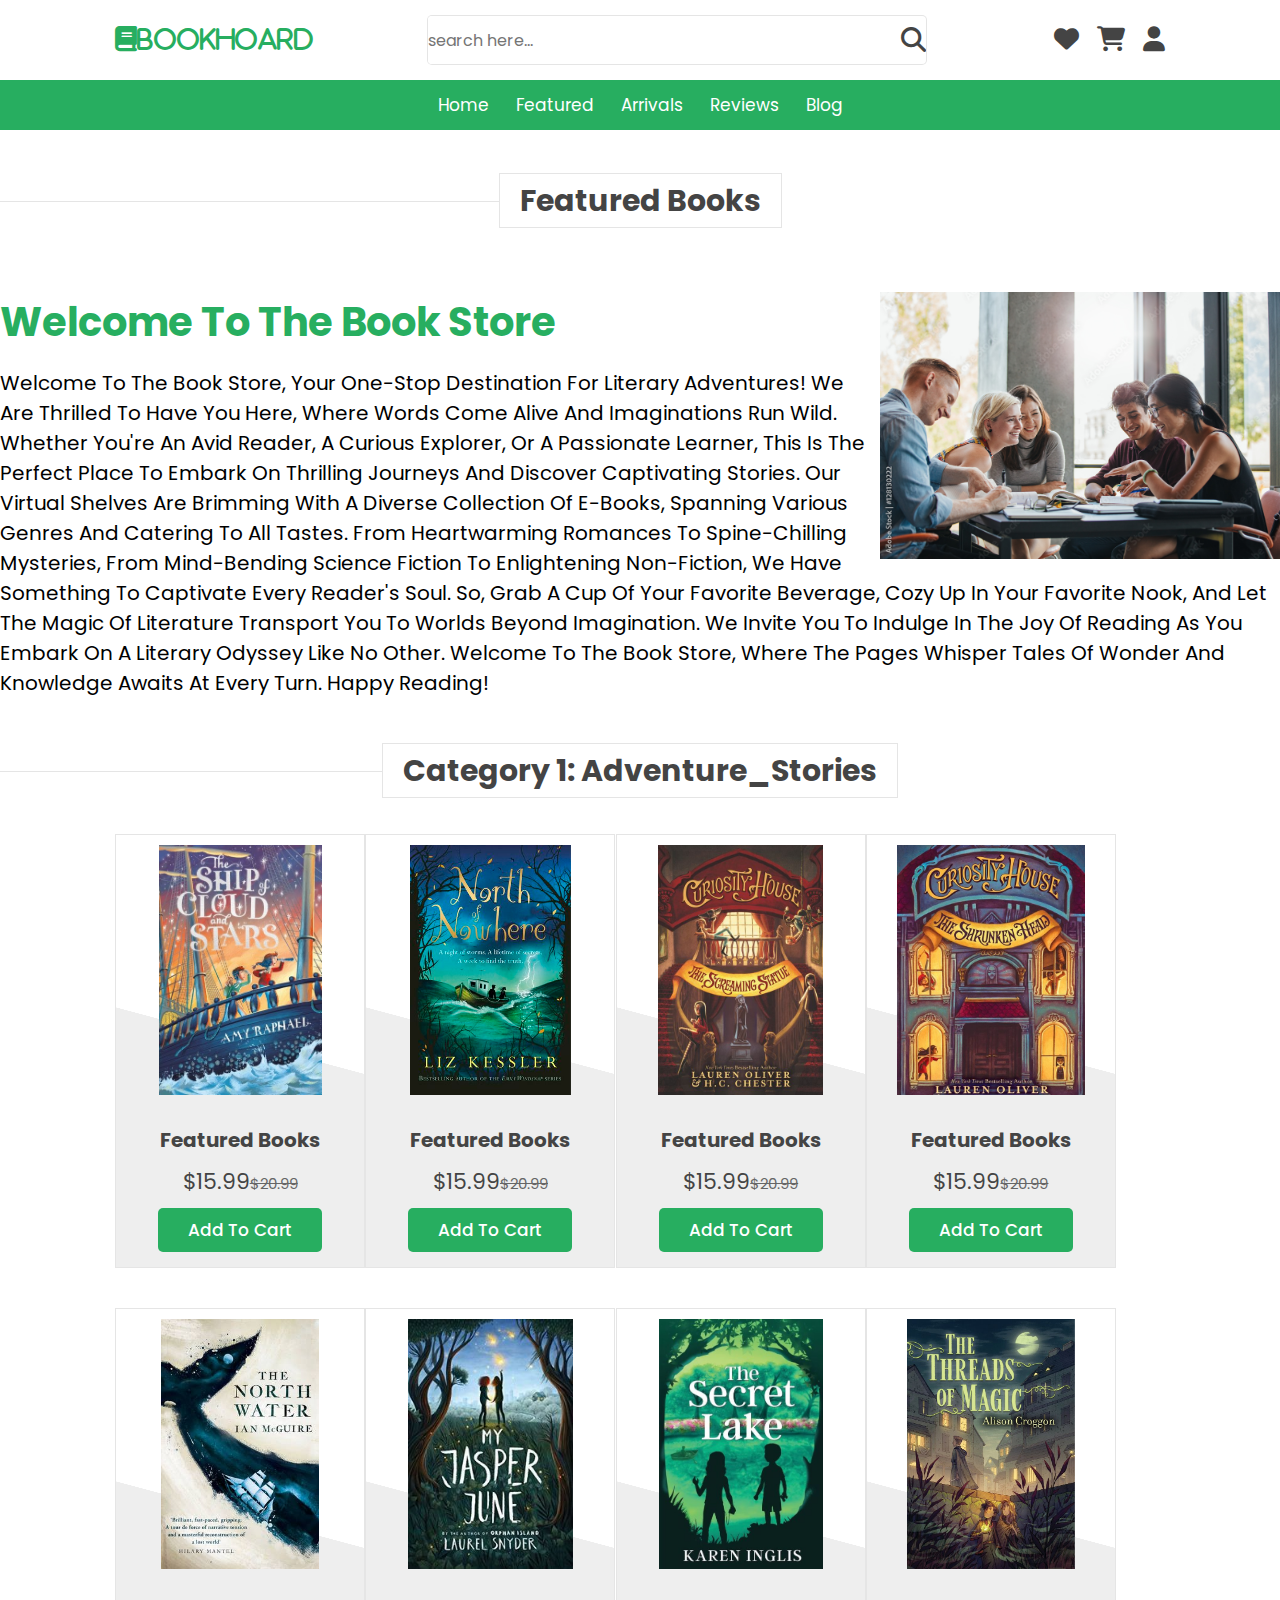
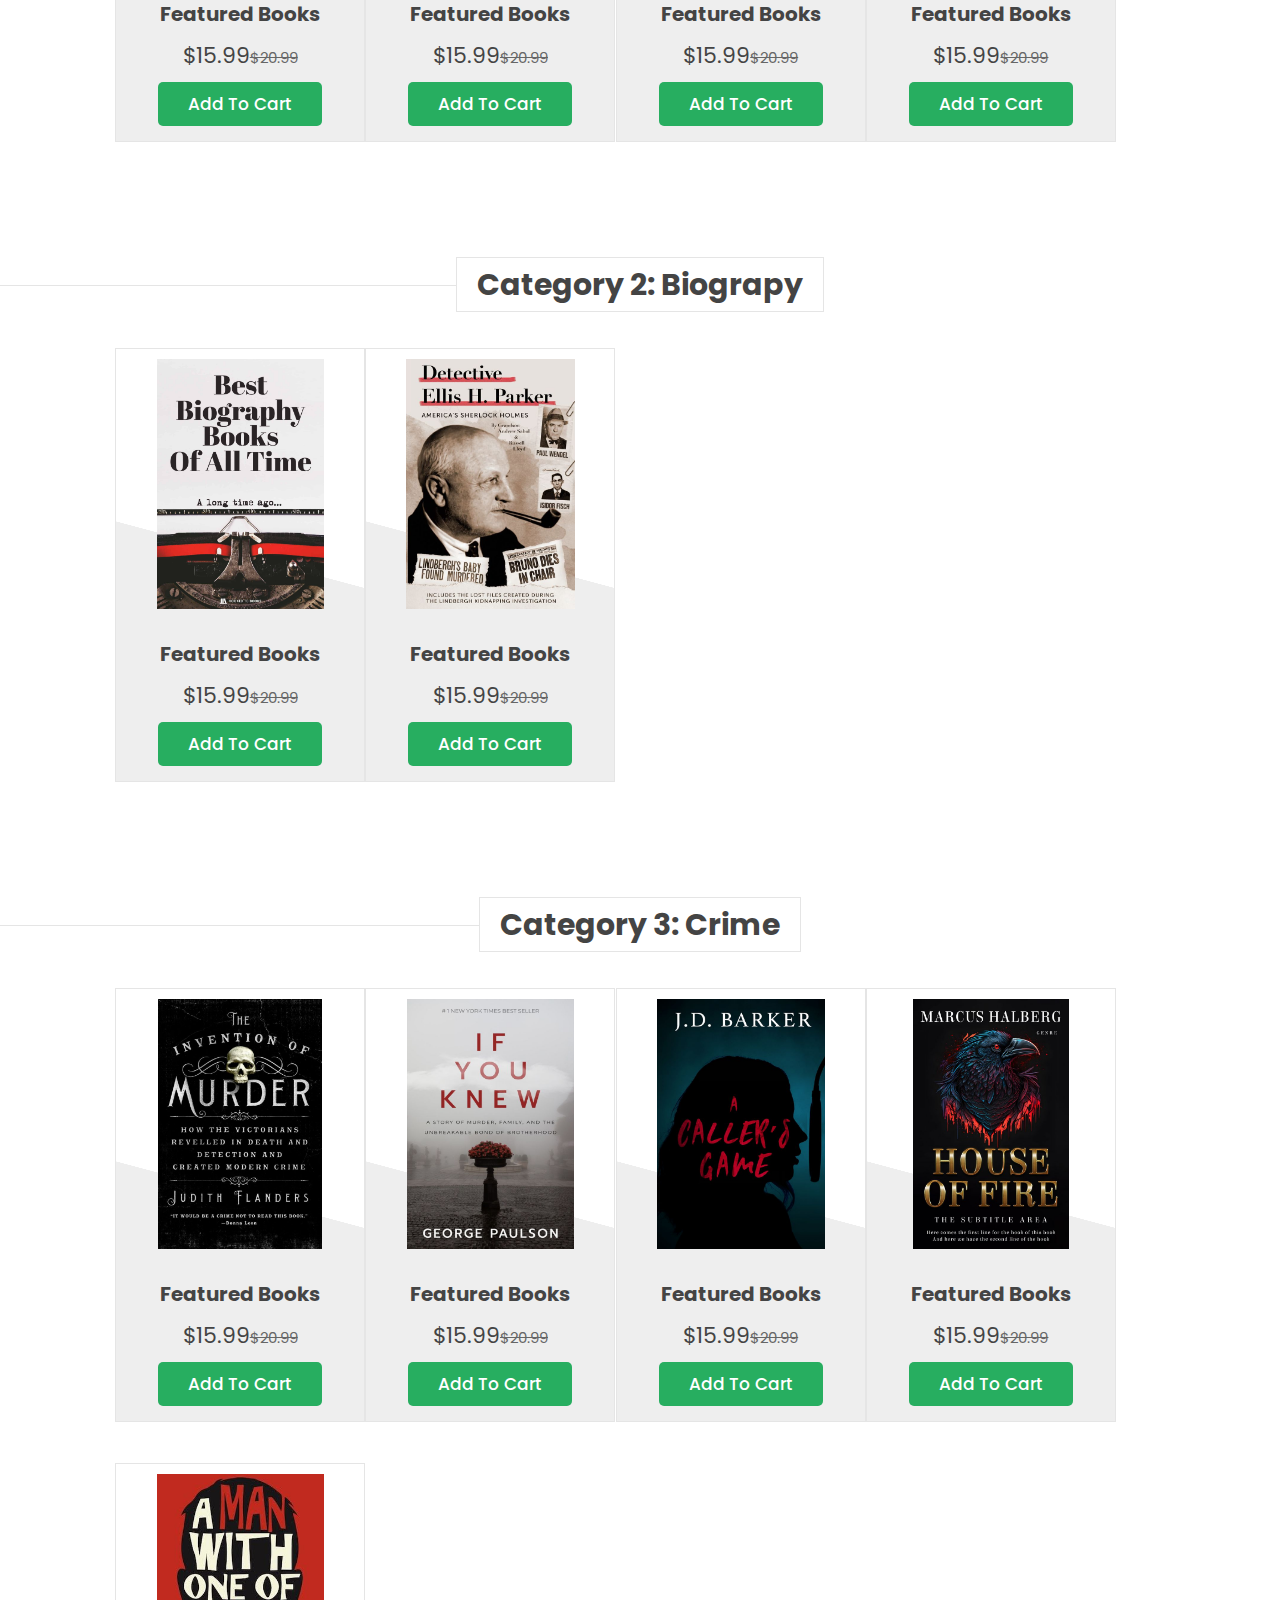
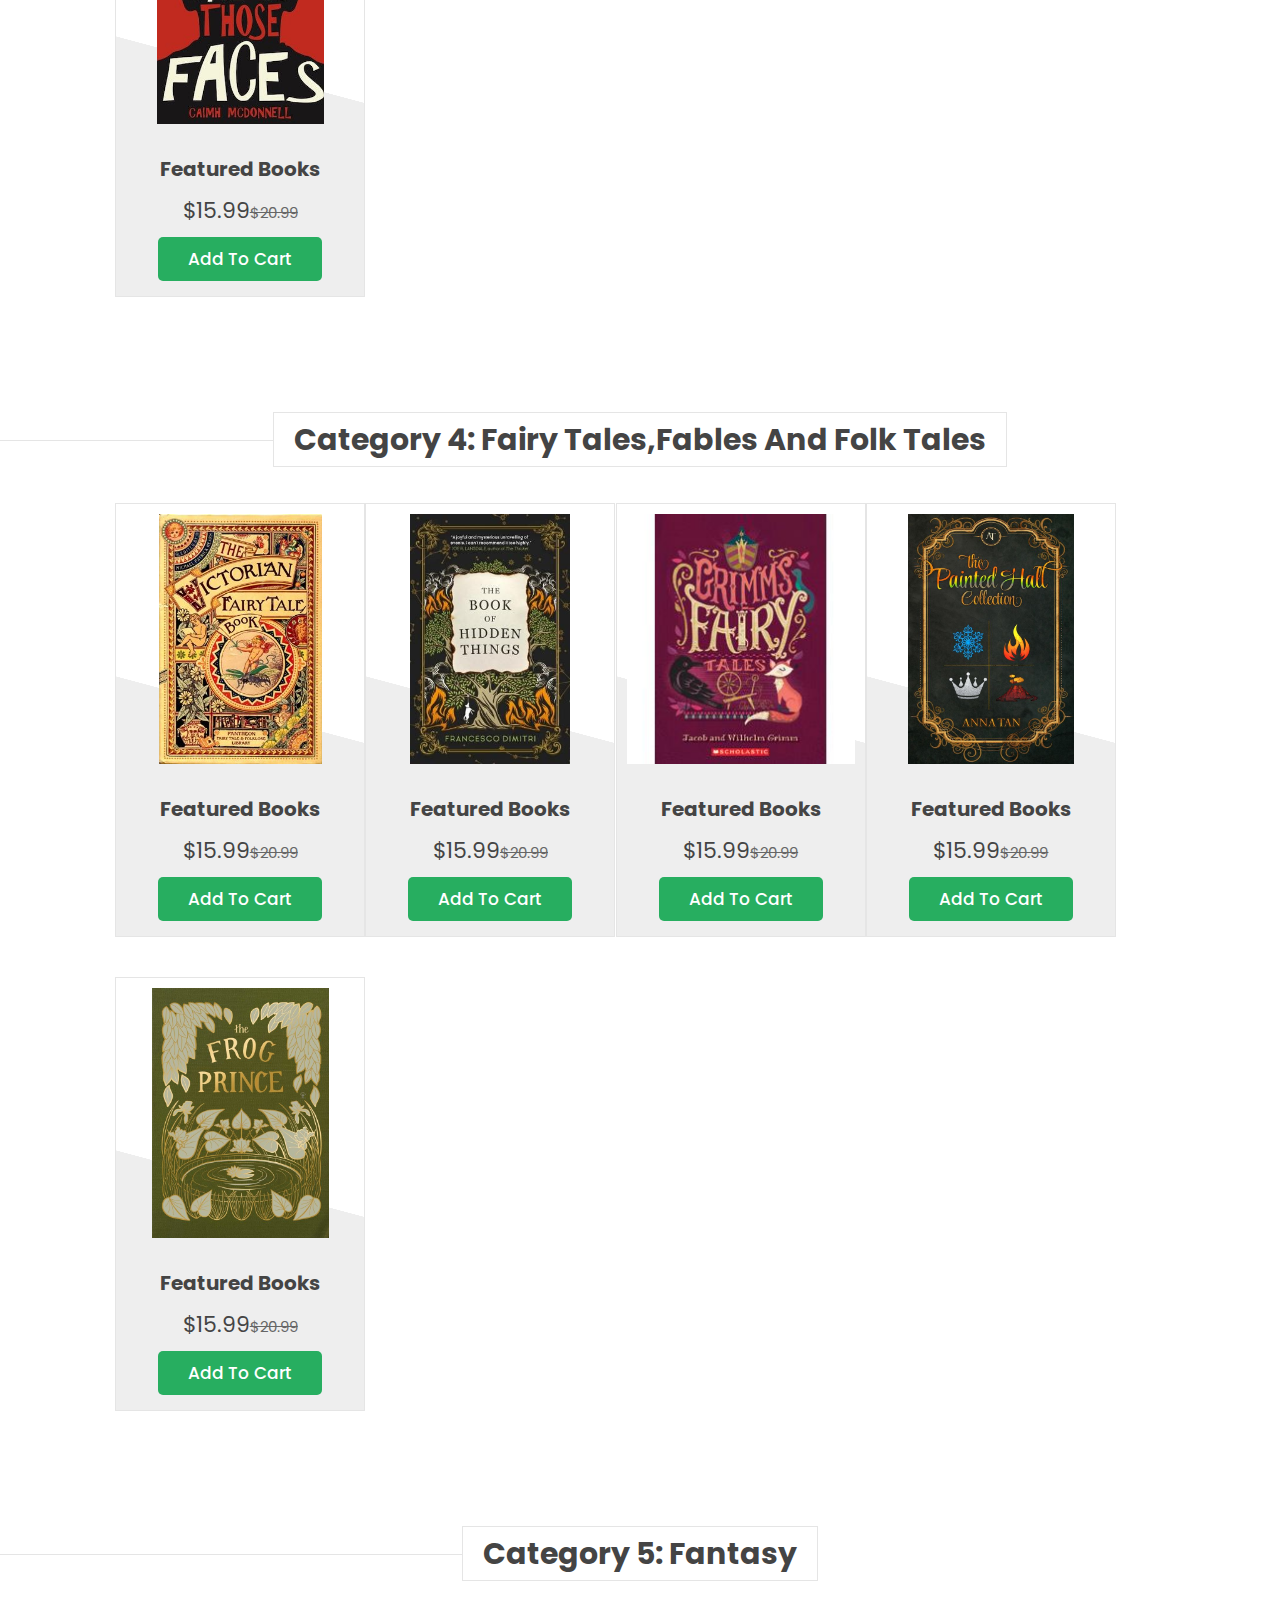
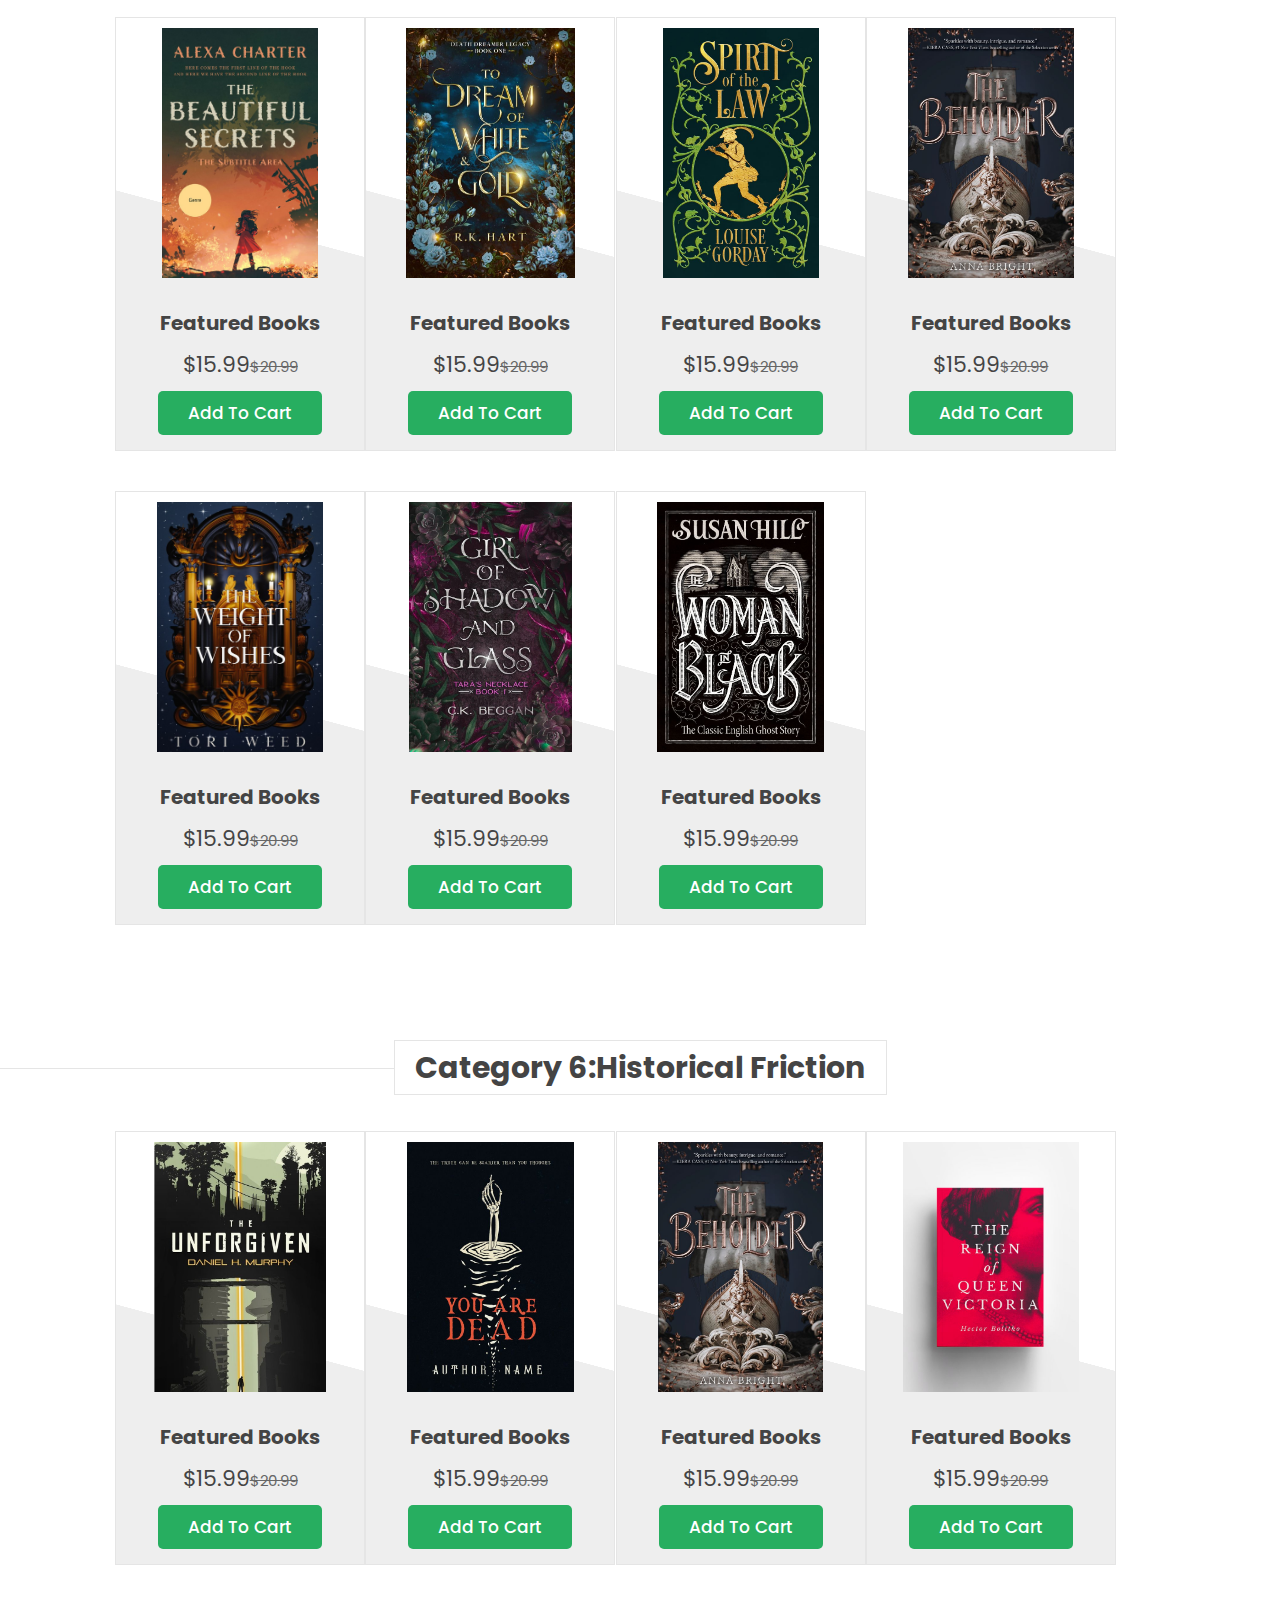
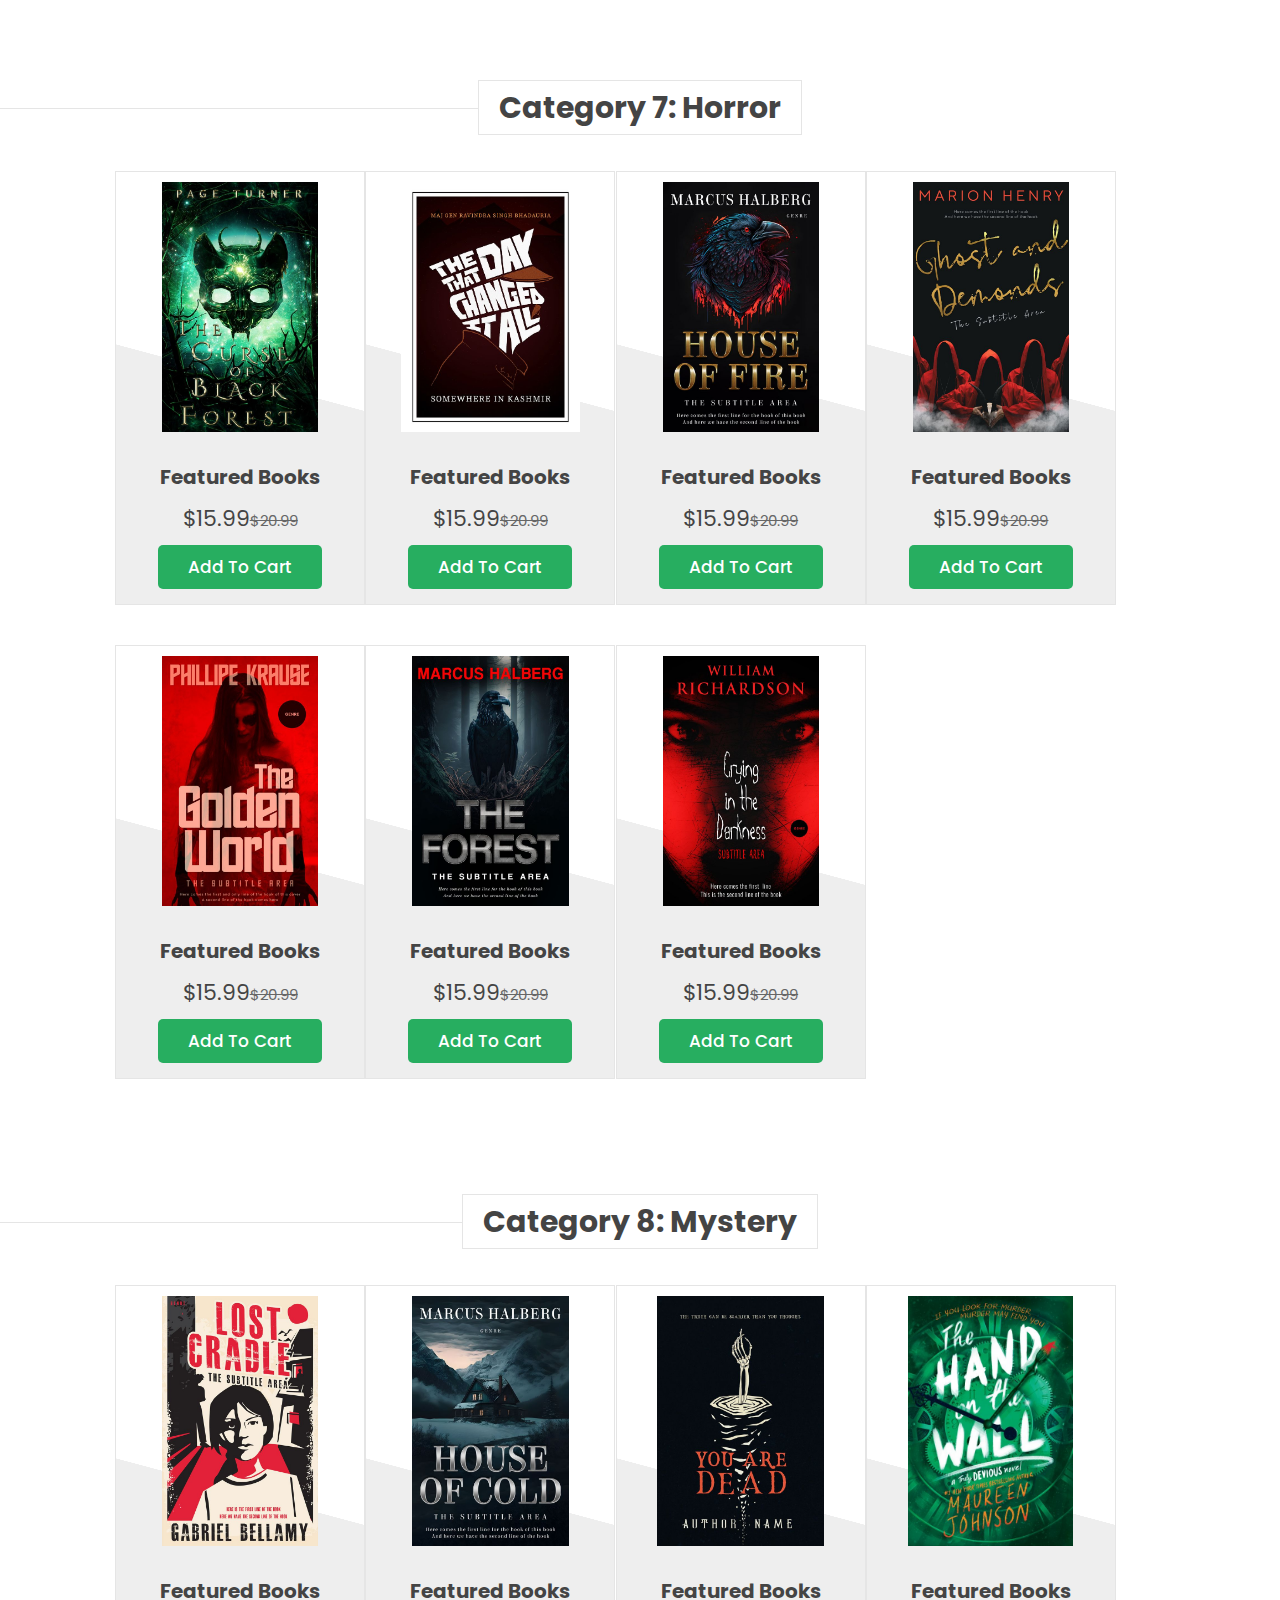
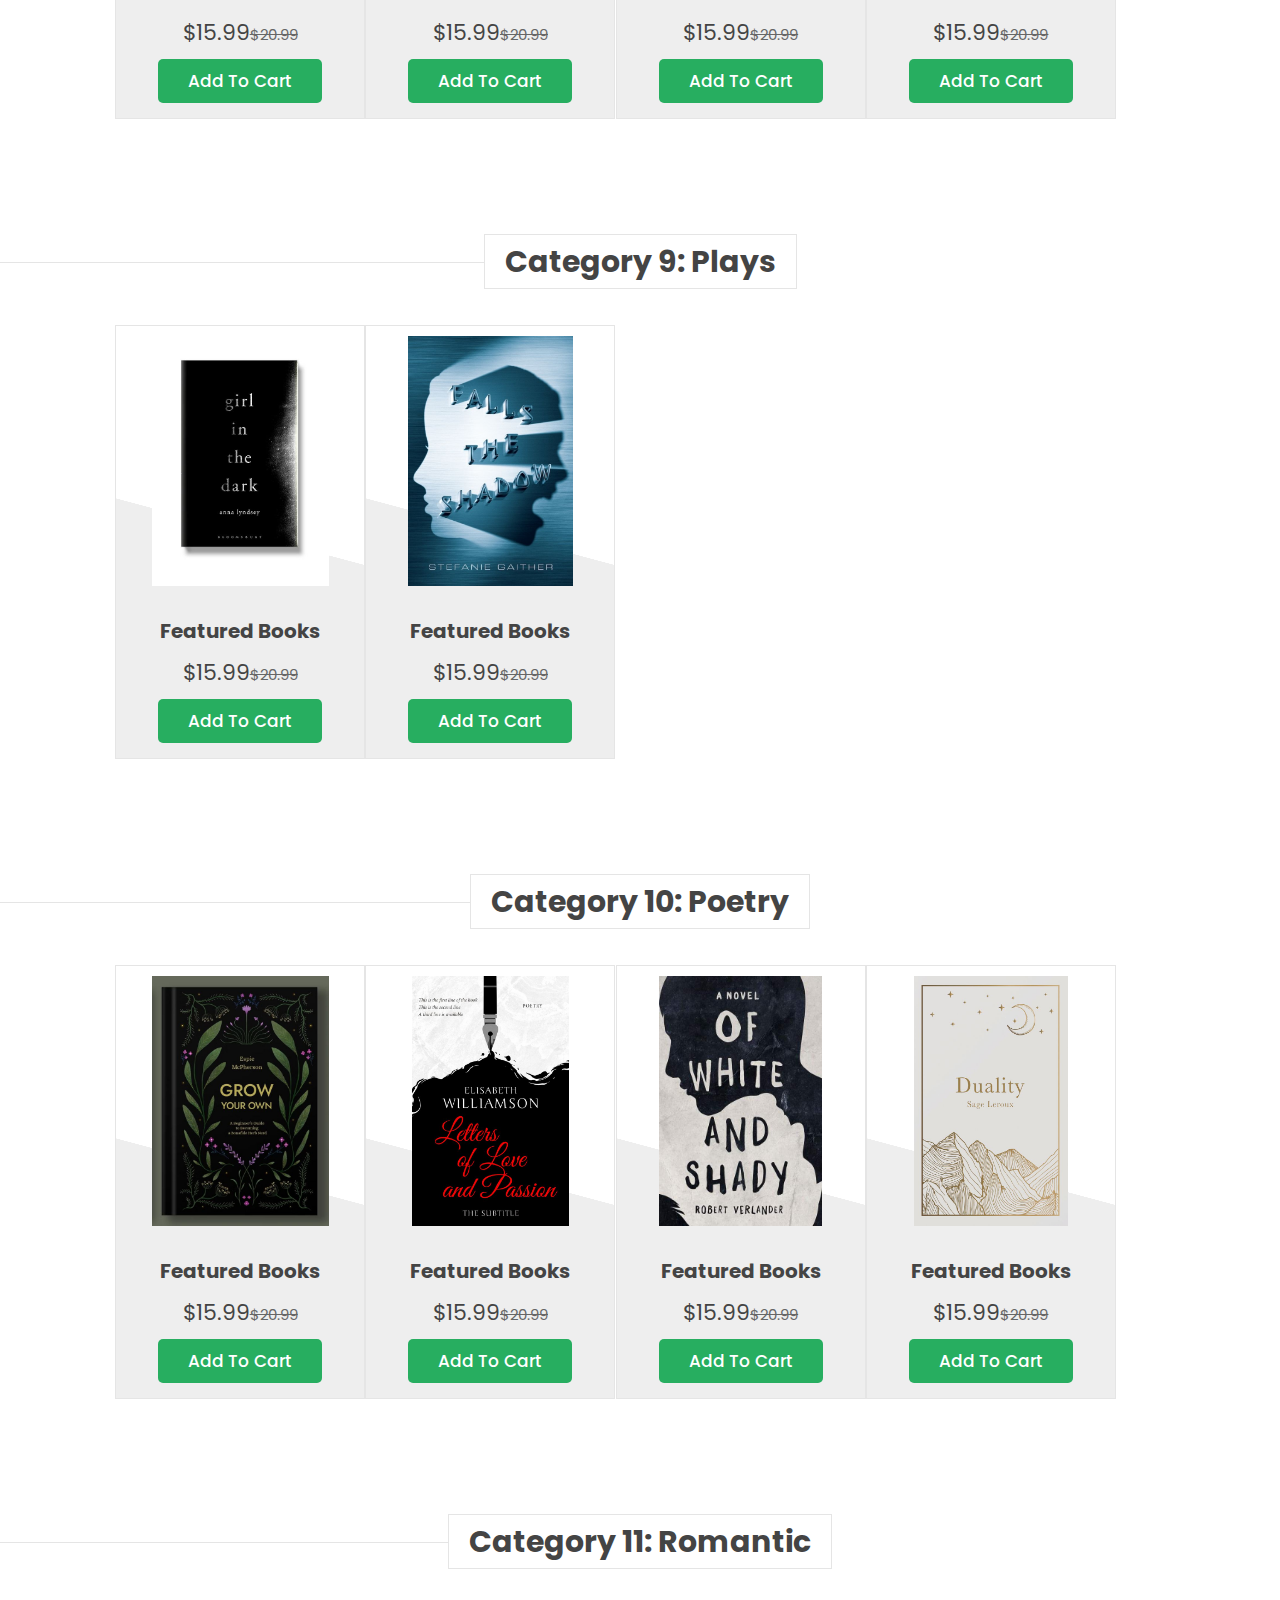
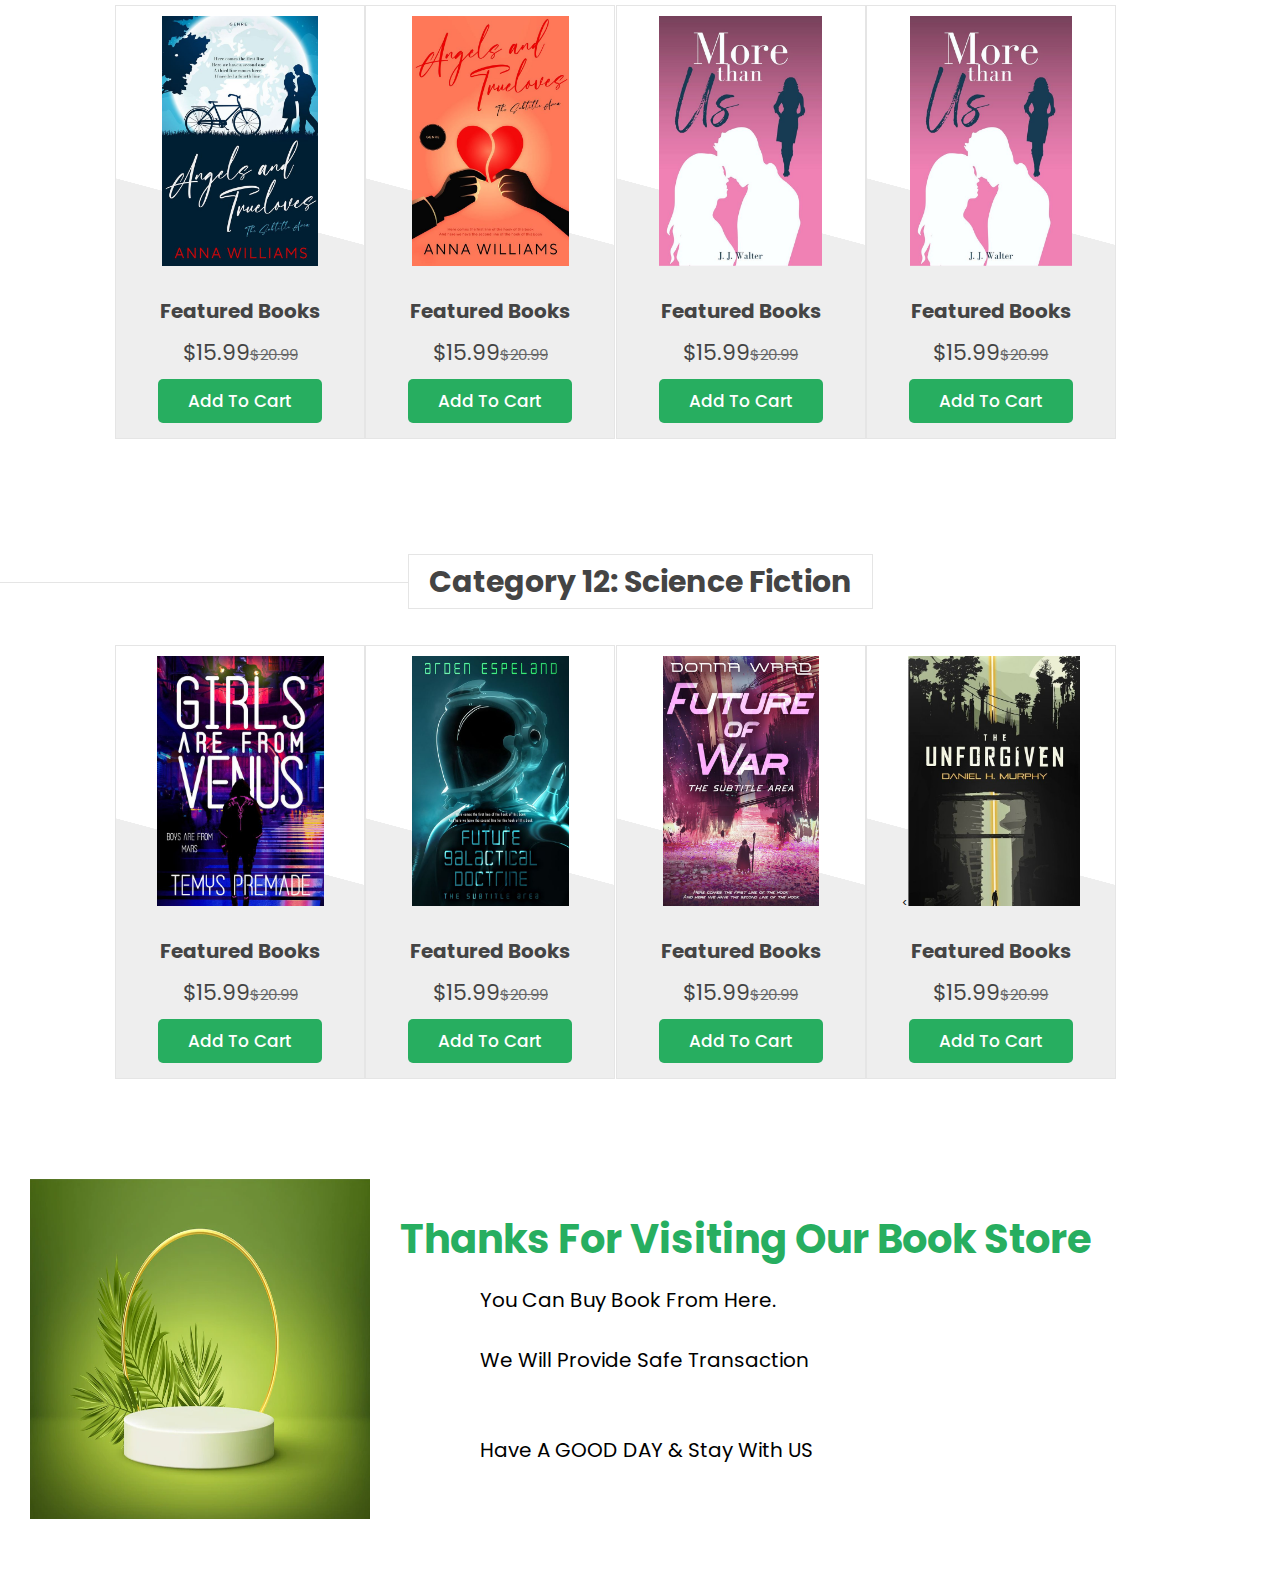
<file: featured.html>
<!DOCTYPE html>
<html lang="en">

<head>
    <meta charset="UTF-8">
    <meta http-equiv="X-UA-Compatible" content="IE=edge">
    <meta name="viewport" content="width=device-width, initial-scale=1.0">
    <title>Featured-Books</title>
    <!--font awesome cdn link-->
    <link rel="stylesheet" href="https://cdnjs.cloudflare.com/ajax/libs/font-awesome/6.3.0/css/all.min.css">
    <!--custom css file link-->
    <link rel="stylesheet" href="style.css">
    <link rel="stylesheet" href="feature_style.css">

</head>
<body>
    <header class="header">
        <div class="header-1">
            <a href="#" class="logo"><i class="fas fa-book">bookhoard</i></a>
            <form action="" class="search-form">
                <input type="search" name="" placeholder="search here..." id="search-box">
                <label for="search-box" class="fas fa-search"></label>
            </form>
            <div class="icons">
                <div id="search-btn" class="fas fa-search"></div>
                <a href="#" class="fas fa-heart"></a>
                <a href="#" class="fas fa-shopping-cart"></a>
                <a href="login.html" class="user-icon">
                    <i class="fas fa-user"></i>
                  </a>
            </div>
        </div>
        <div class="header-2">
            <nav class="navbar">
                <a href="index.html">home</a>
                <a href="featured.html">featured</a>
                <a href="arrivals.html">arrivals</a>
                <a href="review.html">reviews</a>
                <a href="blog.html">blog</a>
            </nav>
        </div>
    </header>

    
    <div>
        <br>
        <br>
        <br>
        <h1 class="heading"><span>featured books</span></h1>
        <br>
        <br>
        <br>
    </div>

    <div class="Featured_start">
        <img src="image/blog3.png" alt=" " style="float:right;width:400px;">
        <h1 class="Welcome">Welcome to the Book Store</h1>
        <br>
        
        <p class="para">

            Welcome to the Book Store, your one-stop destination for literary adventures! We are thrilled to have you here, where words come alive and imaginations run wild. Whether you're an avid reader, a curious explorer, or a passionate learner, this is the perfect place to embark on thrilling journeys and discover captivating stories. Our virtual shelves are brimming with a diverse collection of e-books, spanning various genres and catering to all tastes. From heartwarming romances to spine-chilling mysteries, from mind-bending science fiction to enlightening non-fiction, we have something to captivate every reader's soul. So, grab a cup of your favorite beverage, cozy up in your favorite nook, and let the magic of literature transport you to worlds beyond imagination. We invite you to indulge in the joy of reading as you embark on a literary odyssey like no other. Welcome to the Book Store, where the pages whisper tales of wonder and knowledge awaits at every turn. Happy reading!
        </p>
    </div>    

    <section class="featured" id="featured">
        <h1 class="heading"><span>Category 1: Adventure_Stories</span></h1>

        <div class="featured-slider">

            <div class="wrapper">
                
                <div class="box">
                    <div class="icons">
                        <a href="#" class="fas fa-search"></a>
                        <a href="#" class="fas fa-heart"></a>
                        <a href="#" class="fas fa-eye"></a>
                    </div>
                    <div class="image">
                        <img src="image/Adventure_Stories/as1.png" alt="">
                    </div>
                    <div class="content">
                        <h3>featured books</h3>
                        <div class="price">$15.99<span>$20.99</span></div>
                        <a href="#" class="btn">add to cart</a>
                    </div>

                </div>

                <div class="box">
                    <div class="icons">
                        <a href="#" class="fas fa-search"></a>
                        <a href="#" class="fas fa-heart"></a>
                        <a href="#" class="fas fa-eye"></a>
                    </div>
                    <div class="image">
                        <img src="image/Adventure_Stories/as2.png" alt="">
                    </div>
                    <div class="content">
                        <h3>featured books</h3>
                        <div class="price">$15.99<span>$20.99</span></div>
                        <a href="#" class="btn">add to cart</a>
                    </div>

                </div>
                <div class="box">
                    <div class="icons">
                        <a href="#" class="fas fa-search"></a>
                        <a href="#" class="fas fa-heart"></a>
                        <a href="#" class="fas fa-eye"></a>
                    </div>
                    <div class="image">
                        <img src="image/Adventure_Stories/as3.png" alt="">
                    </div>
                    <div class="content">
                        <h3>featured books</h3>
                        <div class="price">$15.99<span>$20.99</span></div>
                        <a href="#" class="btn">add to cart</a>
                    </div>

                </div>

                <div class="box">
                    <div class="icons">
                        <a href="#" class="fas fa-search"></a>
                        <a href="#" class="fas fa-heart"></a>
                        <a href="#" class="fas fa-eye"></a>
                    </div>
                    <div class="image">
                        <img src="image/Adventure_Stories/as4.png" alt="">
                    </div>
                    <div class="content">
                        <h3>featured books</h3>
                        <div class="price">$15.99<span>$20.99</span></div>
                        <a href="#" class="btn">add to cart</a>
                    </div>

                </div>

                <div class="box">
                    <div class="icons">
                        <a href="#" class="fas fa-search"></a>
                        <a href="#" class="fas fa-heart"></a>
                        <a href="#" class="fas fa-eye"></a>
                    </div>
                    <div class="image">
                        <img src="image/Adventure_Stories/as5.png" alt="">
                    </div>
                    <div class="content">
                        <h3>featured books</h3>
                        <div class="price">$15.99<span>$20.99</span></div>
                        <a href="#" class="btn">add to cart</a>
                    </div>

                </div>

                <div class="box">
                    <div class="icons">
                        <a href="#" class="fas fa-search"></a>
                        <a href="#" class="fas fa-heart"></a>
                        <a href="#" class="fas fa-eye"></a>
                    </div>
                    <div class="image">
                        <img src="image/Adventure_Stories/as6.png" alt="">
                    </div>
                    <div class="content">
                        <h3>featured books</h3>
                        <div class="price">$15.99<span>$20.99</span></div>
                        <a href="#" class="btn">add to cart</a>
                    </div>

                </div>

                <div class="box">
                    <div class="icons">
                        <a href="#" class="fas fa-search"></a>
                        <a href="#" class="fas fa-heart"></a>
                        <a href="#" class="fas fa-eye"></a>
                    </div>
                    <div class="image">
                        <img src="image/Adventure_Stories/as7.png" alt="">
                    </div>
                    <div class="content">
                        <h3>featured books</h3>
                        <div class="price">$15.99<span>$20.99</span></div>
                        <a href="#" class="btn">add to cart</a>
                    </div>

                </div>
                <div class="box">
                    <div class="icons">
                        <a href="#" class="fas fa-search"></a>
                        <a href="#" class="fas fa-heart"></a>
                        <a href="#" class="fas fa-eye"></a>
                    </div>
                    <div class="image">
                        <img src="image/Adventure_Stories/as8.png" alt="">
                    </div>
                    <div class="content">
                        <h3>featured books</h3>
                        <div class="price">$15.99<span>$20.99</span></div>
                        <a href="#" class="btn">add to cart</a>
                    </div>

                </div>
            </div>

        </div>
    </section>


    <!--C-2-->
    <section class="featured" id="featured">
        <h1 class="heading"><span>Category 2: Biograpy</span></h1>

        <div class="featured-slider">

            <div class="wrapper">
                
                <div class="box">
                    <div class="icons">
                        <a href="#" class="fas fa-search"></a>
                        <a href="#" class="fas fa-heart"></a>
                        <a href="#" class="fas fa-eye"></a>
                    </div>
                    <div class="image">
                        <img src="image/Biography/bio1.png" alt="">
                    </div>
                    <div class="content">
                        <h3>featured books</h3>
                        <div class="price">$15.99<span>$20.99</span></div>
                        <a href="#" class="btn">add to cart</a>
                    </div>

                </div>

                <div class="box">
                    <div class="icons">
                        <a href="#" class="fas fa-search"></a>
                        <a href="#" class="fas fa-heart"></a>
                        <a href="#" class="fas fa-eye"></a>
                    </div>
                    <div class="image">
                        <img src="image/Biography/bio2.png" alt="">
                    </div>
                    <div class="content">
                        <h3>featured books</h3>
                        <div class="price">$15.99<span>$20.99</span></div>
                        <a href="#" class="btn">add to cart</a>
                    </div>

                </div>

            </div>

        </div>
    </section>

    <!--C-3-->
    <section class="featured" id="featured">
        <h1 class="heading"><span>Category 3: Crime</span></h1>

        <div class="featured-slider">

            <div class="wrapper">
                
                <div class="box">
                    <div class="icons">
                        <a href="#" class="fas fa-search"></a>
                        <a href="#" class="fas fa-heart"></a>
                        <a href="#" class="fas fa-eye"></a>
                    </div>
                    <div class="image">
                        <img src="image/Crime/cr1.png" alt="">
                    </div>
                    <div class="content">
                        <h3>featured books</h3>
                        <div class="price">$15.99<span>$20.99</span></div>
                        <a href="#" class="btn">add to cart</a>
                    </div>

                </div>
                <div class="box">
                    <div class="icons">
                        <a href="#" class="fas fa-search"></a>
                        <a href="#" class="fas fa-heart"></a>
                        <a href="#" class="fas fa-eye"></a>
                    </div>
                    <div class="image">
                        <img src="image/Crime/cr2.png" alt="">
                    </div>
                    <div class="content">
                        <h3>featured books</h3>
                        <div class="price">$15.99<span>$20.99</span></div>
                        <a href="#" class="btn">add to cart</a>
                    </div>

                </div>

                <div class="box">
                    <div class="icons">
                        <a href="#" class="fas fa-search"></a>
                        <a href="#" class="fas fa-heart"></a>
                        <a href="#" class="fas fa-eye"></a>
                    </div>
                    <div class="image">
                        <img src="image/Crime/cr3.png" alt="">
                    </div>
                    <div class="content">
                        <h3>featured books</h3>
                        <div class="price">$15.99<span>$20.99</span></div>
                        <a href="#" class="btn">add to cart</a>
                    </div>

                </div>


                <div class="box">
                    <div class="icons">
                        <a href="#" class="fas fa-search"></a>
                        <a href="#" class="fas fa-heart"></a>
                        <a href="#" class="fas fa-eye"></a>
                    </div>
                    <div class="image">
                        <img src="image/Crime/cr4.png" alt="">
                    </div>
                    <div class="content">
                        <h3>featured books</h3>
                        <div class="price">$15.99<span>$20.99</span></div>
                        <a href="#" class="btn">add to cart</a>
                    </div>

                </div>

                <div class="box">
                    <div class="icons">
                        <a href="#" class="fas fa-search"></a>
                        <a href="#" class="fas fa-heart"></a>
                        <a href="#" class="fas fa-eye"></a>
                    </div>
                    <div class="image">
                        <img src="image/Crime/cr5.png" alt="">
                    </div>
                    <div class="content">
                        <h3>featured books</h3>
                        <div class="price">$15.99<span>$20.99</span></div>
                        <a href="#" class="btn">add to cart</a>
                    </div>

                </div>
            </div>

        </div>
    </section>

    <!--C4-->
    <section class="featured" id="featured">
        <h1 class="heading"><span>Category 4: Fairy tales,Fables and Folk tales</span></h1>

        <div class="featured-slider">

            <div class="wrapper">
                
                <div class="box">
                    <div class="icons">
                        <a href="#" class="fas fa-search"></a>
                        <a href="#" class="fas fa-heart"></a>
                        <a href="#" class="fas fa-eye"></a>
                    </div>
                    <div class="image">
                        <img src="image/fairy tales,fables and folk tales/fff1.png" alt="">
                    </div>
                    <div class="content">
                        <h3>featured books</h3>
                        <div class="price">$15.99<span>$20.99</span></div>
                        <a href="#" class="btn">add to cart</a>
                    </div>

                </div>
                <div class="box">
                    <div class="icons">
                        <a href="#" class="fas fa-search"></a>
                        <a href="#" class="fas fa-heart"></a>
                        <a href="#" class="fas fa-eye"></a>
                    </div>
                    <div class="image">
                        <img src="image/fairy tales,fables and folk tales/fff2.png" alt="">
                    </div>
                    <div class="content">
                        <h3>featured books</h3>
                        <div class="price">$15.99<span>$20.99</span></div>
                        <a href="#" class="btn">add to cart</a>
                    </div>

                </div>

                <div class="box">
                    <div class="icons">
                        <a href="#" class="fas fa-search"></a>
                        <a href="#" class="fas fa-heart"></a>
                        <a href="#" class="fas fa-eye"></a>
                    </div>
                    <div class="image">
                        <img src="image/fairy tales,fables and folk tales/fff3.png" alt="">
                    </div>
                    <div class="content">
                        <h3>featured books</h3>
                        <div class="price">$15.99<span>$20.99</span></div>
                        <a href="#" class="btn">add to cart</a>
                    </div>

                </div>


                <div class="box">
                    <div class="icons">
                        <a href="#" class="fas fa-search"></a>
                        <a href="#" class="fas fa-heart"></a>
                        <a href="#" class="fas fa-eye"></a>
                    </div>
                    <div class="image">
                        <img src="image/fairy tales,fables and folk tales/fff4.png" alt="">
                    </div>
                    <div class="content">
                        <h3>featured books</h3>
                        <div class="price">$15.99<span>$20.99</span></div>
                        <a href="#" class="btn">add to cart</a>
                    </div>

                </div>

                <div class="box">
                    <div class="icons">
                        <a href="#" class="fas fa-search"></a>
                        <a href="#" class="fas fa-heart"></a>
                        <a href="#" class="fas fa-eye"></a>
                    </div>
                    <div class="image">
                        <img src="image/fairy tales,fables and folk tales/fff5.png" alt="">
                    </div>
                    <div class="content">
                        <h3>featured books</h3>
                        <div class="price">$15.99<span>$20.99</span></div>
                        <a href="#" class="btn">add to cart</a>
                    </div>

                </div>
            </div>

        </div>
    </section>


    <!--c5-->
    <section class="featured" id="featured">
        <h1 class="heading"><span>Category 5: Fantasy</span></h1>

        <div class="featured-slider">

            <div class="wrapper">
                
                <div class="box">
                    <div class="icons">
                        <a href="#" class="fas fa-search"></a>
                        <a href="#" class="fas fa-heart"></a>
                        <a href="#" class="fas fa-eye"></a>
                    </div>
                    <div class="image">
                        <img src="image/Fantasy/Fantasy.png" alt="">
                    </div>
                    <div class="content">
                        <h3>featured books</h3>
                        <div class="price">$15.99<span>$20.99</span></div>
                        <a href="#" class="btn">add to cart</a>
                    </div>

                </div>
                <div class="box">
                    <div class="icons">
                        <a href="#" class="fas fa-search"></a>
                        <a href="#" class="fas fa-heart"></a>
                        <a href="#" class="fas fa-eye"></a>
                    </div>
                    <div class="image">
                        
                        <img src="image/Fantasy/Fantasy1.png" alt="">
                        
                    </div>
                    <div class="content">
                        <h3>featured books</h3>
                        <div class="price">$15.99<span>$20.99</span></div>
                        <a href="#" class="btn">add to cart</a>
                    </div>

                </div>

                <div class="box">
                    <div class="icons">
                        <a href="#" class="fas fa-search"></a>
                        <a href="#" class="fas fa-heart"></a>
                        <a href="#" class="fas fa-eye"></a>
                    </div>
                    <div class="image">
                        <img src="image/Fantasy/Fantasy2.png" alt="">
                    </div>
                    <div class="content">
                        <h3>featured books</h3>
                        <div class="price">$15.99<span>$20.99</span></div>
                        <a href="#" class="btn">add to cart</a>
                    </div>

                </div>


                <div class="box">
                    <div class="icons">
                        <a href="#" class="fas fa-search"></a>
                        <a href="#" class="fas fa-heart"></a>
                        <a href="#" class="fas fa-eye"></a>
                    </div>
                    <div class="image">
                        <img src="image/Fantasy/Fantasy3.png" alt="">
                    </div>
                    <div class="content">
                        <h3>featured books</h3>
                        <div class="price">$15.99<span>$20.99</span></div>
                        <a href="#" class="btn">add to cart</a>
                    </div>

                </div>

                <div class="box">
                    <div class="icons">
                        <a href="#" class="fas fa-search"></a>
                        <a href="#" class="fas fa-heart"></a>
                        <a href="#" class="fas fa-eye"></a>
                    </div>
                    <div class="image">
                        <img src="image/Fantasy/Fantasy4.png" alt="">
                    </div>
                    <div class="content">
                        <h3>featured books</h3>
                        <div class="price">$15.99<span>$20.99</span></div>
                        <a href="#" class="btn">add to cart</a>
                    </div>

                </div>

                <div class="box">
                    <div class="icons">
                        <a href="#" class="fas fa-search"></a>
                        <a href="#" class="fas fa-heart"></a>
                        <a href="#" class="fas fa-eye"></a>
                    </div>
                    <div class="image">
                        <img src="image/Fantasy/Fantasy5.png" alt="">
                    </div>
                    <div class="content">
                        <h3>featured books</h3>
                        <div class="price">$15.99<span>$20.99</span></div>
                        <a href="#" class="btn">add to cart</a>
                    </div>

                </div>
                <div class="box">
                    <div class="icons">
                        <a href="#" class="fas fa-search"></a>
                        <a href="#" class="fas fa-heart"></a>
                        <a href="#" class="fas fa-eye"></a>
                    </div>
                    <div class="image">
                        <img src="image/Fantasy/Fantasy7.png" alt="">
                    </div>
                    <div class="content">
                        <h3>featured books</h3>
                        <div class="price">$15.99<span>$20.99</span></div>
                        <a href="#" class="btn">add to cart</a>
                    </div>

                </div>
            </div>

        </div>
    </section>


        <!--c6-->
        <section class="featured" id="featured">
            <h1 class="heading"><span>Category 6:Historical Friction </span></h1>
    
            <div class="featured-slider">
    
                <div class="wrapper">
                    
                    <div class="box">
                        <div class="icons">
                            <a href="#" class="fas fa-search"></a>
                            <a href="#" class="fas fa-heart"></a>
                            <a href="#" class="fas fa-eye"></a>
                        </div>
                        <div class="image">
                            <img src="image/Historical Friction/hf1.png" alt="">
                        </div>
                        <div class="content">
                            <h3>featured books</h3>
                            <div class="price">$15.99<span>$20.99</span></div>
                            <a href="#" class="btn">add to cart</a>
                        </div>
    
                    </div>
                    <div class="box">
                        <div class="icons">
                            <a href="#" class="fas fa-search"></a>
                            <a href="#" class="fas fa-heart"></a>
                            <a href="#" class="fas fa-eye"></a>
                        </div>
                        <div class="image">
                            <img src="image/Historical Friction/hf2.png" alt="">
                        </div>
                        <div class="content">
                            <h3>featured books</h3>
                            <div class="price">$15.99<span>$20.99</span></div>
                            <a href="#" class="btn">add to cart</a>
                        </div>
    
                    </div>
                    
    
                    <div class="box">
                        <div class="icons">
                            <a href="#" class="fas fa-search"></a>
                            <a href="#" class="fas fa-heart"></a>
                            <a href="#" class="fas fa-eye"></a>
                        </div>
                        <div class="image">
                            <img src="image/Fantasy/Fantasy3.png" alt="">
                        </div>
                        <div class="content">
                            <h3>featured books</h3>
                            <div class="price">$15.99<span>$20.99</span></div>
                            <a href="#" class="btn">add to cart</a>
                        </div>
    
                    </div>
    
                    <div class="box">
                        <div class="icons">
                            <a href="#" class="fas fa-search"></a>
                            <a href="#" class="fas fa-heart"></a>
                            <a href="#" class="fas fa-eye"></a>
                        </div>
                        <div class="image">
                            <img src="image/Historical Friction/hf3.png" alt="">
                        </div>
                        <div class="content">
                            <h3>featured books</h3>
                            <div class="price">$15.99<span>$20.99</span></div>
                            <a href="#" class="btn">add to cart</a>
                        </div>
    
                    </div>
                </div>
    
            </div>
        </section>


        <!--c7-->
        <section class="featured" id="featured">
            <h1 class="heading"><span>Category 7: Horror</span></h1>
    
            <div class="featured-slider">
    
                <div class="wrapper">
                    
                    <div class="box">
                        <div class="icons">
                            <a href="#" class="fas fa-search"></a>
                            <a href="#" class="fas fa-heart"></a>
                            <a href="#" class="fas fa-eye"></a>
                        </div>
                        <div class="image">
                            <img src="image/Horror/hor1.png" alt="">
                        </div>
                        <div class="content">
                            <h3>featured books</h3>
                            <div class="price">$15.99<span>$20.99</span></div>
                            <a href="#" class="btn">add to cart</a>
                        </div>
    
                    </div>
    
                    <div class="box">
                        <div class="icons">
                            <a href="#" class="fas fa-search"></a>
                            <a href="#" class="fas fa-heart"></a>
                            <a href="#" class="fas fa-eye"></a>
                        </div>
                        <div class="image">
                            <img src="image/Horror/hor2.png" alt="">
                        </div>
                        <div class="content">
                            <h3>featured books</h3>
                            <div class="price">$15.99<span>$20.99</span></div>
                            <a href="#" class="btn">add to cart</a>
                        </div>
    
                    </div>
                    <div class="box">
                        <div class="icons">
                            <a href="#" class="fas fa-search"></a>
                            <a href="#" class="fas fa-heart"></a>
                            <a href="#" class="fas fa-eye"></a>
                        </div>
                        <div class="image">
                            <img src="image/Horror/hor3.png" alt="">
                        </div>
                        <div class="content">
                            <h3>featured books</h3>
                            <div class="price">$15.99<span>$20.99</span></div>
                            <a href="#" class="btn">add to cart</a>
                        </div>
    
                    </div>
                    <div class="box">
                        <div class="icons">
                            <a href="#" class="fas fa-search"></a>
                            <a href="#" class="fas fa-heart"></a>
                            <a href="#" class="fas fa-eye"></a>
                        </div>
                        <div class="image">
                            <img src="image/Horror/hor4.png" alt="">
                        </div>
                        <div class="content">
                            <h3>featured books</h3>
                            <div class="price">$15.99<span>$20.99</span></div>
                            <a href="#" class="btn">add to cart</a>
                        </div>
    
                    </div>
                    <div class="box">
                        <div class="icons">
                            <a href="#" class="fas fa-search"></a>
                            <a href="#" class="fas fa-heart"></a>
                            <a href="#" class="fas fa-eye"></a>
                        </div>
                        <div class="image">
                            <img src="image/Horror/hor5.png" alt="">
                        </div>
                        <div class="content">
                            <h3>featured books</h3>
                            <div class="price">$15.99<span>$20.99</span></div>
                            <a href="#" class="btn">add to cart</a>
                        </div>
    
                    </div>
                    <div class="box">
                        <div class="icons">
                            <a href="#" class="fas fa-search"></a>
                            <a href="#" class="fas fa-heart"></a>
                            <a href="#" class="fas fa-eye"></a>
                        </div>
                        <div class="image">
                            <img src="image/Horror/hor6.png" alt="">
                        </div>
                        <div class="content">
                            <h3>featured books</h3>
                            <div class="price">$15.99<span>$20.99</span></div>
                            <a href="#" class="btn">add to cart</a>
                        </div>
    
                    </div>
                    <div class="box">
                        <div class="icons">
                            <a href="#" class="fas fa-search"></a>
                            <a href="#" class="fas fa-heart"></a>
                            <a href="#" class="fas fa-eye"></a>
                        </div>
                        <div class="image">
                            <img src="image/Horror/hor7.png" alt="">
                        </div>
                        <div class="content">
                            <h3>featured books</h3>
                            <div class="price">$15.99<span>$20.99</span></div>
                            <a href="#" class="btn">add to cart</a>
                        </div>
    
                    </div>
    
                </div>
    
            </div>
        </section>

        <!--c8-->
        <section class="featured" id="featured">
            <h1 class="heading"><span>Category 8: Mystery</span></h1>
    
            <div class="featured-slider">
    
                <div class="wrapper">
                    
                    <div class="box">
                        <div class="icons">
                            <a href="#" class="fas fa-search"></a>
                            <a href="#" class="fas fa-heart"></a>
                            <a href="#" class="fas fa-eye"></a>
                        </div>
                        <div class="image">
                            <img src="image/Mystery/mys1.png" alt="">
                        </div>
                        <div class="content">
                            <h3>featured books</h3>
                            <div class="price">$15.99<span>$20.99</span></div>
                            <a href="#" class="btn">add to cart</a>
                        </div>
    
                    </div>
    
                    <div class="box">
                        <div class="icons">
                            <a href="#" class="fas fa-search"></a>
                            <a href="#" class="fas fa-heart"></a>
                            <a href="#" class="fas fa-eye"></a>
                        </div>
                        <div class="image">
                            <img src="image/Mystery/mys2.png" alt="">
                        </div>
                        <div class="content">
                            <h3>featured books</h3>
                            <div class="price">$15.99<span>$20.99</span></div>
                            <a href="#" class="btn">add to cart</a>
                        </div>
    
                    </div>
                    <div class="box">
                        <div class="icons">
                            <a href="#" class="fas fa-search"></a>
                            <a href="#" class="fas fa-heart"></a>
                            <a href="#" class="fas fa-eye"></a>
                        </div>
                        <div class="image">
                            <img src="image/Mystery/mys3.png" alt="">
                        </div>
                        <div class="content">
                            <h3>featured books</h3>
                            <div class="price">$15.99<span>$20.99</span></div>
                            <a href="#" class="btn">add to cart</a>
                        </div>
    
                    </div>
                    <div class="box">
                        <div class="icons">
                            <a href="#" class="fas fa-search"></a>
                            <a href="#" class="fas fa-heart"></a>
                            <a href="#" class="fas fa-eye"></a>
                        </div>
                        <div class="image">
                            <img src="image/Mystery/mys4.png" alt="">
                        </div>
                        <div class="content">
                            <h3>featured books</h3>
                            <div class="price">$15.99<span>$20.99</span></div>
                            <a href="#" class="btn">add to cart</a>
                        </div>
    
                    </div>
    
                </div>
    
            </div>
        </section>

    <!--C-9-->
    <section class="featured" id="featured">
        <h1 class="heading"><span>Category 9: Plays</span></h1>

        <div class="featured-slider">

            <div class="wrapper">
                
                <div class="box">
                    <div class="icons">
                        <a href="#" class="fas fa-search"></a>
                        <a href="#" class="fas fa-heart"></a>
                        <a href="#" class="fas fa-eye"></a>
                    </div>
                    <div class="image">
                        <img src="image/Plays/plays1.png" alt="">
                    </div>
                    <div class="content">
                        <h3>featured books</h3>
                        <div class="price">$15.99<span>$20.99</span></div>
                        <a href="#" class="btn">add to cart</a>
                    </div>

                </div>

                <div class="box">
                    <div class="icons">
                        <a href="#" class="fas fa-search"></a>
                        <a href="#" class="fas fa-heart"></a>
                        <a href="#" class="fas fa-eye"></a>
                    </div>
                    <div class="image">
                        <img src="image/Plays/plays2.png" alt="">
                    </div>
                    <div class="content">
                        <h3>featured books</h3>
                        <div class="price">$15.99<span>$20.99</span></div>
                        <a href="#" class="btn">add to cart</a>
                    </div>

                </div>

            </div>

        </div>
    </section>

    <!--C-10-->
    <section class="featured" id="featured">
        <h1 class="heading"><span>Category 10: Poetry</span></h1>

        <div class="featured-slider">

            <div class="wrapper">
                
                <div class="box">
                    <div class="icons">
                        <a href="#" class="fas fa-search"></a>
                        <a href="#" class="fas fa-heart"></a>
                        <a href="#" class="fas fa-eye"></a>
                    </div>
                    <div class="image">
                        <img src="image/Poetry/pt1.png" alt="">
                    </div>
                    <div class="content">
                        <h3>featured books</h3>
                        <div class="price">$15.99<span>$20.99</span></div>
                        <a href="#" class="btn">add to cart</a>
                    </div>

                </div>

                <div class="box">
                    <div class="icons">
                        <a href="#" class="fas fa-search"></a>
                        <a href="#" class="fas fa-heart"></a>
                        <a href="#" class="fas fa-eye"></a>
                    </div>
                    <div class="image">
                        <img src="image/Poetry/pt2.png" alt="">
                    </div>
                    <div class="content">
                        <h3>featured books</h3>
                        <div class="price">$15.99<span>$20.99</span></div>
                        <a href="#" class="btn">add to cart</a>
                    </div>

                </div>
                <div class="box">
                    <div class="icons">
                        <a href="#" class="fas fa-search"></a>
                        <a href="#" class="fas fa-heart"></a>
                        <a href="#" class="fas fa-eye"></a>
                    </div>
                    <div class="image">
                        <img src="image/Poetry/pt3.png" alt="">
                    </div>
                    <div class="content">
                        <h3>featured books</h3>
                        <div class="price">$15.99<span>$20.99</span></div>
                        <a href="#" class="btn">add to cart</a>
                    </div>

                </div>
                <div class="box">
                    <div class="icons">
                        <a href="#" class="fas fa-search"></a>
                        <a href="#" class="fas fa-heart"></a>
                        <a href="#" class="fas fa-eye"></a>
                    </div>
                    <div class="image">
                        <img src="image/Poetry/pt4.png" alt="">
                    </div>
                    <div class="content">
                        <h3>featured books</h3>
                        <div class="price">$15.99<span>$20.99</span></div>
                        <a href="#" class="btn">add to cart</a>
                    </div>

                </div>

            </div>

        </div>
    </section>

    <!--C-11-->
    <section class="featured" id="featured">
        <h1 class="heading"><span>Category 11: Romantic</span></h1>

        <div class="featured-slider">

            <div class="wrapper">
                
                <div class="box">
                    <div class="icons">
                        <a href="#" class="fas fa-search"></a>
                        <a href="#" class="fas fa-heart"></a>
                        <a href="#" class="fas fa-eye"></a>
                    </div>
                    <div class="image">
                        <img src="image/Romantic/Rm1.png" alt="">
                    </div>
                    <div class="content">
                        <h3>featured books</h3>
                        <div class="price">$15.99<span>$20.99</span></div>
                        <a href="#" class="btn">add to cart</a>
                    </div>

                </div>

                <div class="box">
                    <div class="icons">
                        <a href="#" class="fas fa-search"></a>
                        <a href="#" class="fas fa-heart"></a>
                        <a href="#" class="fas fa-eye"></a>
                    </div>
                    <div class="image">
                        <img src="image/Romantic/Rm2.png" alt="">
                    </div>
                    <div class="content">
                        <h3>featured books</h3>
                        <div class="price">$15.99<span>$20.99</span></div>
                        <a href="#" class="btn">add to cart</a>
                    </div>

                </div>
                <div class="box">
                    <div class="icons">
                        <a href="#" class="fas fa-search"></a>
                        <a href="#" class="fas fa-heart"></a>
                        <a href="#" class="fas fa-eye"></a>
                    </div>
                    <div class="image">
                        <img src="image/Romantic/Rm3.png" alt="">
                    </div>
                    <div class="content">
                        <h3>featured books</h3>
                        <div class="price">$15.99<span>$20.99</span></div>
                        <a href="#" class="btn">add to cart</a>
                    </div>

                </div>
                <div class="box">
                    <div class="icons">
                        <a href="#" class="fas fa-search"></a>
                        <a href="#" class="fas fa-heart"></a>
                        <a href="#" class="fas fa-eye"></a>
                    </div>
                    <div class="image">
                        <img src="image/Romantic/Rm4.png" alt="">
                    </div>
                    <div class="content">
                        <h3>featured books</h3>
                        <div class="price">$15.99<span>$20.99</span></div>
                        <a href="#" class="btn">add to cart</a>
                    </div>

                </div>

            </div>

        </div>
    </section>


    <!--C-12-->
    <section class="featured" id="featured">
        <h1 class="heading"><span>Category 12: Science Fiction</span></h1>

        <div class="featured-slider">

            <div class="wrapper">
                
                <div class="box">
                    <div class="icons">
                        <a href="#" class="fas fa-search"></a>
                        <a href="#" class="fas fa-heart"></a>
                        <a href="#" class="fas fa-eye"></a>
                    </div>
                    <div class="image">
                        <img src="image/Science Fiction/sf1.png" alt="">
                    </div>
                    <div class="content">
                        <h3>featured books</h3>
                        <div class="price">$15.99<span>$20.99</span></div>
                        <a href="#" class="btn">add to cart</a>
                    </div>

                </div>

                <div class="box">
                    <div class="icons">
                        <a href="#" class="fas fa-search"></a>
                        <a href="#" class="fas fa-heart"></a>
                        <a href="#" class="fas fa-eye"></a>
                    </div>
                    <div class="image">
                        <img src="image/Science Fiction/sf4.png" alt="">
                    </div>
                    <div class="content">
                        <h3>featured books</h3>
                        <div class="price">$15.99<span>$20.99</span></div>
                        <a href="#" class="btn">add to cart</a>
                    </div>

                </div>
                <div class="box">
                    <div class="icons">
                        <a href="#" class="fas fa-search"></a>
                        <a href="#" class="fas fa-heart"></a>
                        <a href="#" class="fas fa-eye"></a>
                    </div>
                    <div class="image">
                        <img src="image/Science Fiction/sf3.png" alt="">
                    </div>
                    <div class="content">
                        <h3>featured books</h3>
                        <div class="price">$15.99<span>$20.99</span></div>
                        <a href="#" class="btn">add to cart</a>
                    </div>

                </div>
                <div class="box">
                    <div class="icons">
                        <a href="#" class="fas fa-search"></a>
                        <a href="#" class="fas fa-heart"></a>
                        <a href="#" class="fas fa-eye"></a>
                    </div>
                    <div class="image">
                        <<img src="image/Science Fiction/sf2.png" alt="">
                    </div>
                    <div class="content">
                        <h3>featured books</h3>
                        <div class="price">$15.99<span>$20.99</span></div>
                        <a href="#" class="btn">add to cart</a>
                    </div>

                </div>

            </div>

        </div>
    </section>

    <div class="Featured_start">
        <img src="image/Stand/stand1.png" alt=" " style="float:left;width:400px;height:400px;padding: 30px;">
        <h1 class="Welcome"><br>Thanks for visiting our book store</h1>
        <br>
        
        <p class="para">
            <pre style="font-size: 20px;">
                You can buy book from here.

                We will provide Safe transaction


                Have a GOOD DAY & Stay with US

                
            
            </pre>

        </p>
    </div> 



</body>
</file>
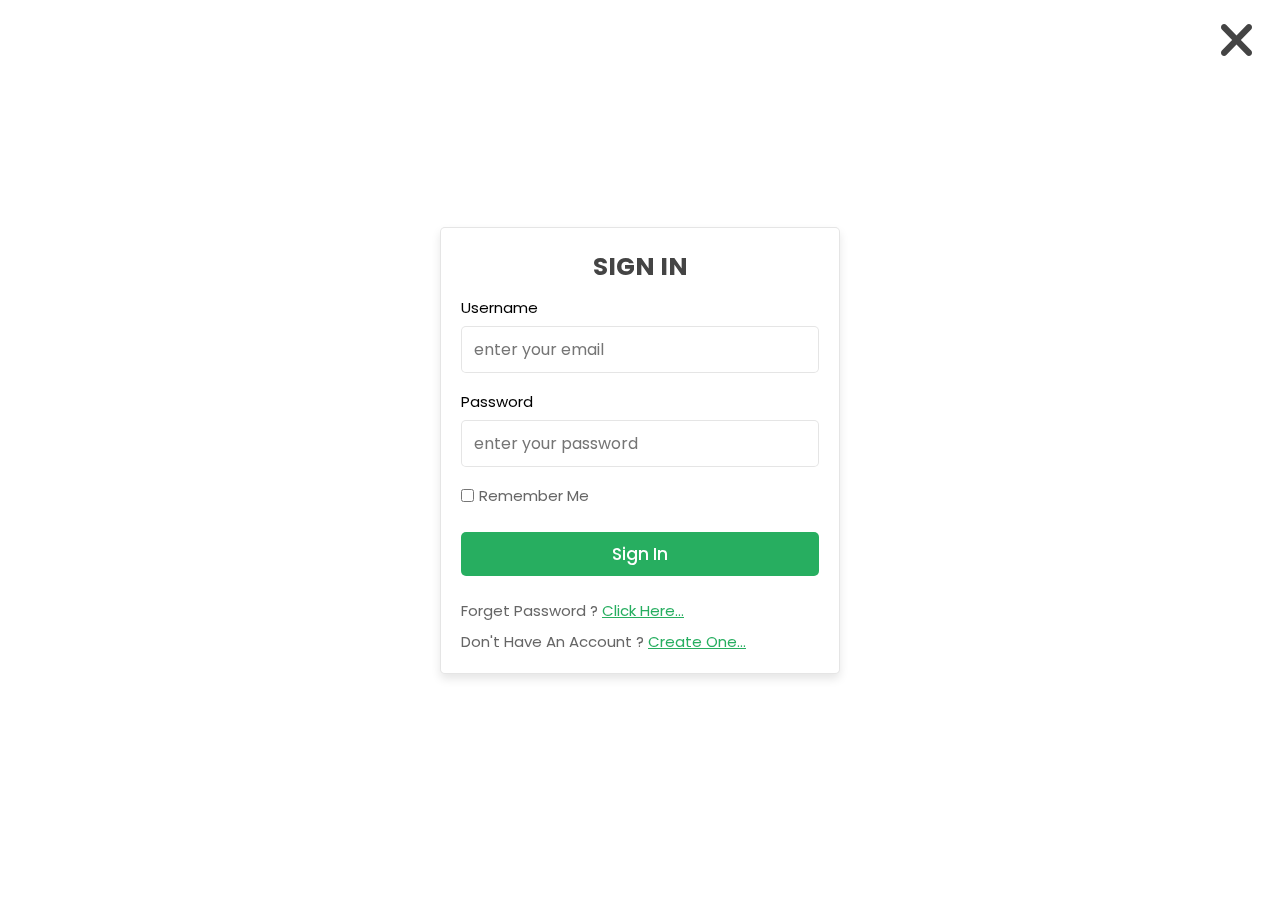
<file: login.html>
<!DOCTYPE html>
<html lang="en">
<head>
    <meta charset="UTF-8">
    <meta http-equiv="X-UA-Compatible" content="IE=edge">
    <meta name="viewport" content="width=device-width, initial-scale=1.0">
    <title>Document</title>
    <!--font awesome cdn link-->
    <link rel="stylesheet" href="https://cdnjs.cloudflare.com/ajax/libs/font-awesome/6.3.0/css/all.min.css">
    <!--custom css file link-->
    <link rel="stylesheet" href="style.css">
</head>
<body>

    <div class="login-form-container">


        <div id="close-login-btn" class="fas fa-times"></div>


        <form action="">
            <h3>sign in</h3>
            <span>username</span>
            <input type="email" name=" " class="box" placeholder="enter your email" id="">
            <span>password</span>
            <input type="password" name=" " class="box" placeholder="enter your password" id="">
            <div class="checkbox">
                <input type="checkbox" name="" id="remember-me">
                <label for="remember-me">remember me</label>
            </div>
            <input type="submit" value="sign in" class="btn">
            <p>forget password ? <a href="#">click here...</a> </p>
            <p>Don't have an account ? <a href="#">create one...</a> </p>
        </form>
     </div>

    
    
</body>
</html>
</file>
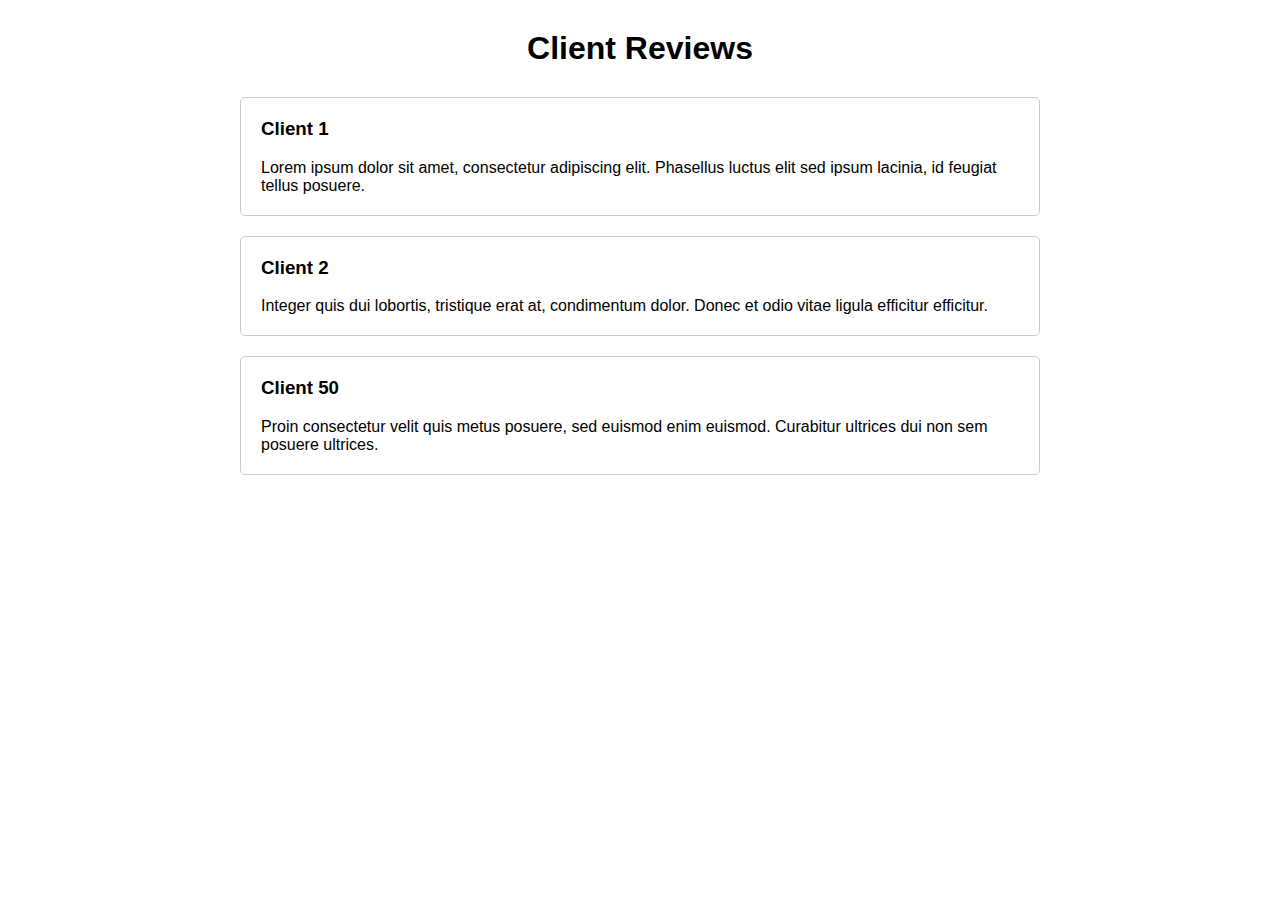
<file: review.html>
<!--

<!DOCTYPE html>
<html lang="en">

<head>
    <meta charset="UTF-8">
    <meta http-equiv="X-UA-Compatible" content="IE=edge">
    <meta name="viewport" content="width=device-width, initial-scale=1.0">
    <title>Reviews</title>
    <link rel="stylesheet" href="https://cdnjs.cloudflare.com/ajax/libs/font-awesome/6.3.0/css/all.min.css">

    <link rel="stylesheet" href="style.css">

</head>
<body>
    <header class="header">
        <div class="header-1">
            <a href="#" class="logo"><i class="fas fa-book">bookhoard</i></a>
            <form action="" class="search-form">
                <input type="search" name="" placeholder="search here..." id="search-box">
                <label for="search-box" class="fas fa-search"></label>
            </form>
            <div class="icons">
                <div id="search-btn" class="fas fa-search"></div>
                <a href="#" class="fas fa-heart"></a>
                <a href="#" class="fas fa-shopping-cart"></a>
                <a href="login.html" class="user-icon">
                    <i class="fas fa-user"></i>
                  </a>
                

            </div>
        </div>
        <div class="header-2">
            <nav class="navbar">
                <a href="index.html">home</a>
                <a href="featured.html">featured</a>
                <a href="arrivals.html">arrivals</a>
                <a href="review.html">reviews</a>
                <a href="blog.html">blog</a>
            </nav>
        </div>
    </header>

    <nav class="bottom-navbar">
        <a href="index.html" class="fas fa-home"></a>
        <a href="featured.html" class="fas fa-list"></a>
        <a href="arrivals.html" class="fas fa-tags"></a>
        <a href="review.html" class="fas fa-comments"></a>
        <a href="blog.html" class="fas fa-blog"></a>
    </nav>
</body>

-->
<!DOCTYPE html>
<html>
<head>
  <title>Client Reviews</title>
  <style>
    body {
      font-family: Arial, sans-serif;
      margin: 0;
      padding: 0;
    }

    h1 {
      text-align: center;
      margin: 30px 0;
    }

    .review-container {
      width: 800px;
      margin: 0 auto;
    }

    .client-review {
      border: 1px solid #ccc;
      border-radius: 5px;
      padding: 20px;
      margin-bottom: 20px;
    }

    .client-review h3 {
      margin-top: 0;
    }

    .client-review p {
      margin-bottom: 0;
    }
  </style>
</head>
<body>
  <h1>Client Reviews</h1>
  <div class="review-container">
    <div class="client-review">
      <h3>Client 1</h3>
      <p>Lorem ipsum dolor sit amet, consectetur adipiscing elit. Phasellus luctus elit sed ipsum lacinia, id feugiat tellus posuere.</p>
    </div>
    <div class="client-review">
      <h3>Client 2</h3>
      <p>Integer quis dui lobortis, tristique erat at, condimentum dolor. Donec et odio vitae ligula efficitur efficitur.</p>
    </div>
    <!-- Repeat the client review div for each client -->
    <div class="client-review">
      <h3>Client 50</h3>
      <p>Proin consectetur velit quis metus posuere, sed euismod enim euismod. Curabitur ultrices dui non sem posuere ultrices.</p>
    </div>
  </div>
</body>
</html>
</file>
<file: style.css>
@import url('https://fonts.googleapis.com/css2?family=Poppins:wght@100;300;400;500;600&display=swap');

:root {
    --green: #27ae60;
    --dark-color: #219150;
    --black: #444;
    --light-color: #666;
    --border: .1rem solid rgba(0, 0, 0, .1);
    --border-hover: .1rem solid var(--black);
    --box-shadow: 0 .5rem 1rem rgba(0, 0, 0, .1);

}

* {
    font-family: 'Poppins', sans-serif;
    margin: 0;
    padding: 0;
    box-sizing: border-box;
    outline: none;
    border: none;
    text-decoration: none;
    text-transform: capitalize;
    transition: all .2s linear;
    transition: width none;

}

html {
    font-size: 62.5%;
    overflow-x: hidden;
    scroll-padding-top: 5rem;
    scroll-behavior: smooth;
}

html::-webkit-scrollbar {
    width: 1rem;
}

html::-webkit-scrollbar-track {
    background: transparent;
}

html::-webkit-scrollbar-thumb {
    background: var(--black);
}


section
{
   padding: 5rem 9%;
}
.heading{
    text-align: center;
    margin-bottom: 2rem;
    position:relative;
}

.heading::before
{
    content:'';
    position:absolute;
    top:50%; left:0;
    transform: translate(-50%);
    width: 100%;
    height: .01rem;
    background: rgba(0, 0, 0, .1);
    z-index:-1;

}

.heading span
{
    font-size: 3rem;
    padding: .5rem 2rem;
    color:var(--black);
    background: #fff;
    border:var(--border);
}

.btn{
    margin-top: 1rem;
    display:inline-block;
    padding:.9rem 3rem;
    border-radius: .5rem;
    color:#fff;
    background: var(--green);
    font-size:1.7rem;
    cursor: pointer;
    font-weight: 500;
}

.btn:hover
{
    background: var(--dark-color);
}
.header .header-1 {

    background: #fff;
    padding: 1.5rem 9%;
    display: flex;
    align-items: center;
    justify-content: space-between;
}

.header .header-1 .logo {
    font-size: 2.5rem;
    font-weight: bolder;
    color: var(--black);
}

.header .header-1 .logo i {
    color: var(--green);
}

.header .header-1 .search-form {
    width: 50rem;
    height: 5rem;
    border: var(--border);
    overflow: hidden;
    background: #fff;
    display: flex;
    align-items: center;
    border-radius: .5rem;

}

.header .header-1 .search-form input {
    font-size: 1.6rem;
    padding: 0 1.2 rem;
    height: 100%;
    width: 100%;
    text-transform: none;
    color: var(--black);

}

.header .header-1 .search-form label {
    font-size: 2.5rem;
    padding-right: 0 1.5 rem;
    color: var(--black);
    cursor: pointer;
}

.header .header-1 .search-form label:hover {
    color: var(--green);
}

.header .header-1 .icons div,
.header .header-1 .icons a {
    font-size: 2.5rem;
    margin-left: 1.5rem;
    color: var(--black);
    cursor: pointer
}

.header .header-1 .icons div:hover,
.header .header-1 .icons a:hover {
    color: var(--green);
}

#search-btn {
    display: none;
}

.header .header-2 {
    background: var(--green);
}

.header .header-2 .navbar {
    text-align: center;
}

.header .header-2 .navbar a {
    color: #fff;
    display: inline-block;
    padding: 1.2rem;
    font-size: 1.7rem;
}

.header .header-2 .navbar a:hover {
    background: var(--dark-color);
}


.bottom-navbar {
    text-align: center;
    background: var(--green);
    position: fixed;
    bottom: 0;
    left: 0;
    right: 0;
    z-index: 1000;
    display: block;

}

.bottom-navbar a {
    font-size: 2.5rem;
    padding: 2rem;
    color: #fff;
}

.bottom-navbar a:hover {
    background: var(--dark-color);
}

.login-form-container
{
    display: flex;
    align-items: center;
    justify-content: center;
    background: rgba(255,255,255,.9);
    position:fixed;
    top:0; right:0;
    z-index: 10000;
    height:100%;
    width:100%
}

.login-form-container form
{
    background: #fff;
    border:var(--border);
    width:40rem;
    padding:2rem;
    box-shadow: var(--box-shadow);
    border-radius: .5rem;
    margin:2rem
}

.login-form-container form h3
{
    font-size: 2.5rem;
    text-transform: uppercase;
    color:var(--black);
    text-align: center;
}

.login-form-container form span
{
    display:block;
    font-size: 1.5rem;
    padding-top: 1rem;
}

.login-form-container form .box
{
    width:100%;
   margin:.7rem 0;
   font-size: 1.6rem;
   border:var(--border);
   border-radius:.5rem;
   padding:1rem 1.2rem;
   color:var(--black);
   text-transform: none;
}

.login-form-container form .checkbox
{
    display: flex;
    align-items: center;
    gap: .5rem;
    padding:1rem 0;
}

.login-form-container form .checkbox label
{
    font-size: 1.5rem;
    color: var(--light-color);
    cursor: pointer;
}

.login-form-container form .btn
{
    text-align: center;
    width:100%;
    margin:1.5rem 0;
}

.login-form-container form p
{
    padding-top: .8rem;
    color:var(--light-color);
    font-size: 1.5rem;

}
.login-form-container form p a
{
    color:var(--green);
    text-decoration: underline;  
}

.login-form-container #close-login-btn
{
    position: absolute;
    top:1.5rem;right:2.5rem;
    font-size: 5rem;
    color:var(--black);
    cursor:pointer;
}

.home{
    background: url(../image/pic1.png) no-repeat;
    background-size:cover;
    background-position: center;
}
.home .row
{
    display: flex;
    align-items: center;
    flex-wrap: wrap;
    gap:1.5rem;
}
 
.home .row .content
{
    flex:1 1 42rem;
}

.home .row .books-slider
{
    flex:1 1 42rem;
    text-align:center;
    margin-top: 2rem;
}
.home .row .books-slider  a img
{
    height: 25rem;

}
.home .row .books-slider  a:hover img
{
    transform: scale(.9);
}



.home .row .content h3
{
    color:var(--black);
    font-size:4.5rem;
}
.home .row .content p
{
    color:var(--light-color);
    font-size:1.5rem;
    line-height: 2;
    padding:1rem 0;
}

.icons-container{
    display: grid;
    grid-template-columns: repeat(auto-fit,minmax(25rem, 1fr));
    gap:1.5rem;
}
.icons-container .icons
{
    display: flex;
    align-items: center;
    gap:1.5rem;
    padding:2rem 0;

}
.icons-container .icons i
{
    font-size: 3.5rem;
    color:var(--green);
}
.icons-container .icons h3
{
    font-size: 2.2rem;
    color:var(--black);
    padding-bottom: .5rem;
}
.icons-container .icons p
{
    font-size: 1.4rem;
    color:var(--light-color);
}
span
{
    font-size: 60px;
    align-content: center;
}
.featured .featured-slider .wrapper
{
    display: flex;
    flex-direction: row;
    flex-wrap: wrap;
    gap:.025rem;
    align-items: center;
}
.featured .featured-slider .box
{
    width: 25rem;
    margin:2rem 0;
    position: relative;
    overflow: hidden;
    border:var(--border);
    text-align: center;
}

.featured .featured-slider .box:hover{
    border:var(--border-hover);
} 
.featured .featured-slider .box .image
{
    padding:1rem;
    background: linear-gradient(15deg, #eee 30%, #fff 30.1%);
}

.featured .featured-slider .box:hover .image
{
    transform: translateY(6rem);
}

.featured .featured-slider .box .image img
{
    height:25rem;
}

.featured .featured-slider .box .icons
{
    border-bottom: var(--border-hover);
    position: absolute;
    top:0; left:0; right:0;
    background: #fff;
    z-index: 1;
    transform: translateY(-100%);
}
.featured .featured-slider .box:hover .icons
{
    transform: translateY(0%);
}

.featured .featured-slider .box .icons a
{
    color:var(--black);
    font-size: 2.2rem;
    margin:1.3rem 1.5rem;
}
.featured .featured-slider .box .icons a:hover
{
    background: var(--green);
    color:#fff;
}
.featured .featured-slider .box .content
{
    background:#eee;
    padding:1.5rem;
}
.featured .featured-slider .box .content h3
{
   font-size: 2rem;
   color:var(--black);
}
.featured .featured-slider .box .content .price
{
   font-size: 2.2rem;
   color:var(--black);
   padding-top: 1rem;
}
.featured .featured-slider .box .content .price span
{
   font-size: 1.5rem;
   color:var(--light-color);
   text-decoration: line-through;
}

.reviews .reviews-slider .wrap
{
    display: flex;
    flex-direction: row;
    flex-wrap: wrap;
    gap:5rem;
    align-items: center;
}


.reviews .reviews-slider .box
{
    width:30rem;
    border:var(--border);
    padding:2rem;
    text-align:center;
}
.reviews .reviews-slider .box:hover
{
    border:var(--border-hover);
}
.reviews .reviews-slider .box img
{
    height:7rem;
    width:7rem;
    border-radius: 50%;
    object-fit: cover;
}

.reviews .reviews-slider .box h3
{
    color:var(--black);
    font-size:2.2rem;
    padding:.5rem 0;
}
.reviews .reviews-slider .box p
{
    color:var(--light-color);
    font-size:1.4rem;
    padding:1rem 0;
    line-height: 2;
}
.reviews .reviews-slider .box .stars i{
    font-size:1.7rem ;
    color:var(--green);
}


.blogs-slider .wrapper
{
  display: flex;
flex-direction: row;
flex-wrap: wrap;
align-items: center;
gap:5rem;
}
.blogs .blogs-slider .box{

    margin:2rem 0;
    width:30rem;
    border:var(--border);
}

.blogs .blogs-slider .box .image{

    height: 25rem;
    width: 100%;
    overflow: hidden;
}

.blogs .blogs-slider .box:hover .image img{

    height: 100%;
    width: 100%;
    object-fit: cover;
}
.blogs .blogs-slider .box:hover .image img{

    transform: scale(1.1);
}
.blogs .blogs-slider .box .content
{
    padding:1.5rem;
}

.blogs .blogs-slider .box .content h3
{
    font-size: 2.2rem;
    color:var(--black);
}
.blogs .blogs-slider .box .content h3
{
    font-size: 1.4rem;
    color:var(--light-color);
    padding:1rem 0;
    line-height: 2;
}







.footer .box-container{
    display:flex;
    flex-direction: row;
    align-items: center;
    flex-wrap: wrap;
    gap:140px;
    
}
.footer .box-container .box h3{
   font-size: 2.2rem;
   color:var(--light-color);
   padding:1rem 0; 
} 
.footer .box-container .box a{
    display:block;
    font-size: 1.2rem;
    color:var(--light-color);
    padding:1rem 0; 
 } 

 .footer .box-container .box a i{
   color:var(--green);
   padding-right: .5rem; 
 } 

 .footer .box-container .box a:hover i{
    padding-right: 2rem; 
    cursor:pointer;
  } 















@media(max-width:991px) {
    html {
        font-size: 55%;
    }

    .header .header-1 {
        padding: 2rem;
    }
}

@media(max-width:768px) {
    .header .header-2 {
        display: none;
    }

    #search-btn {
        display: inline-block;

    }

    .header .header-1 {
        box-shadow: var(--box-shadow);
        position: relative;
    }

    .header .header-1 .search-form {
        position: absolute;
        top: 115%;
        right: 2rem;
        width: 90%;
        box-shadow: var(--box-shadow);

    }
}

@media(max-width:450px) {
    html {
        font-size: 50%;
    }
}
</file>
<file: feature_style.css>
.Featured_start .Welcome 
{
    font-family: 'Poppins', sans-serif;
    text-align:left;
    font-size: 40px;
    color: #27ae60;

}

.Featured_start .para{
    font-family: 'Poppins', sans-serif;
    font-size: 20px;
}
</file>
